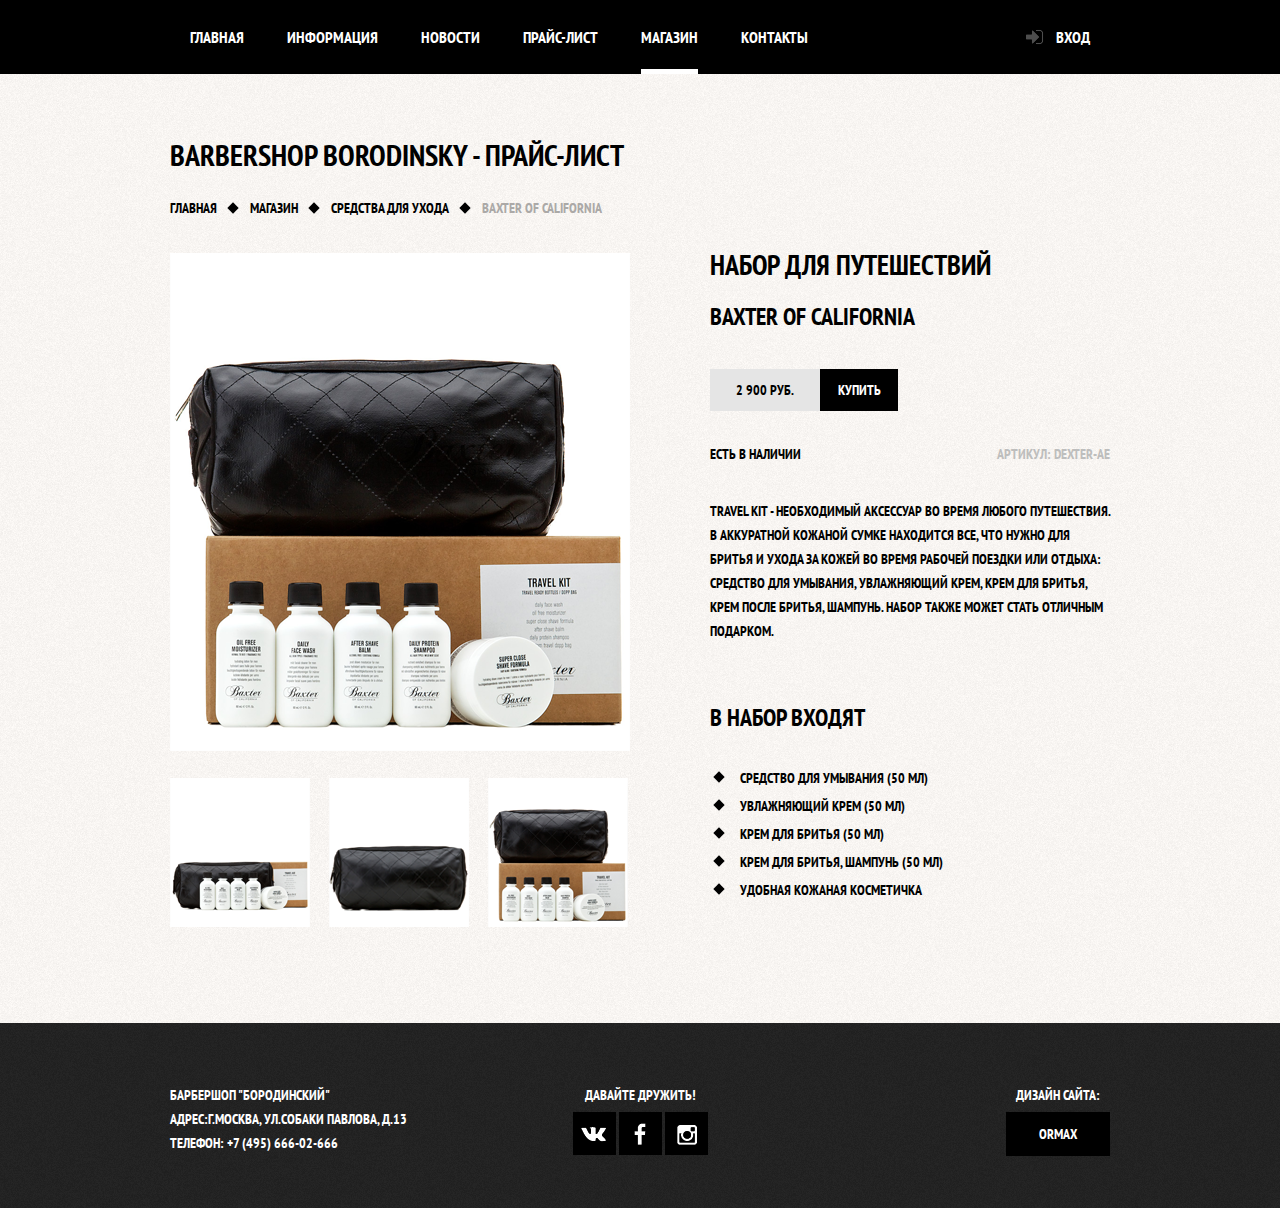
<file: Borodinski - item.html>
<!DOCTYPE html>
<html>

<head>
<meta charset="utf-8">
<title>Барбершоп "Бородинский"</title>
<link rel="stylesheet" type="text/css" href="barber.css"/>
<link rel="stylesheet" href="normalize.css"/>
<link href="https://fonts.googleapis.com/css?family=PT+Sans+Caption:400,700|PT+Sans+Narrow:400,700&amp;subset=cyrillic" rel="stylesheet">



<style type="text/css">

body
{
  font-size: 14px;
  line-height: 24px;
  text-transform: uppercase;
   font-family: "PT Sans Narrow", sans-serif;
   font-weight: 900;
  color: #f7f4f1;
  background: #000 url('img/index-background.png');
  min-width: 800px;
  margin: 0;
  padding: 0;
  background-repeat: no-repeat;
  background-position: center top;
  background-size: auto;
  min-width: 960px;
}
</style>

</head>

<body class="inner_page">

<div class="main_header">
<div class="container clearfix">
<nav class="main_navigation">
<ul>

<li>
<a href="#">Главная</a>
</li>

<li>
<a href="#">Информация</a>
</li>

<li>
<a href="#">Новости</a>
</li>

<li>
<a href="#">Прайс-лист</a>
</li>

<li class="active">
<a href="#">Магазин</a>
</li>

<li>
<a href="#">Контакты</a>
</li>

</ul>
</nav>

<div class="user_block">
<a href="#" class="login">Вход</a>
</div>
</div>
</div>

<div class="main_container">
  <div class="inner_page_title">
  <h1>barbershop borodinsky - прайс-лист</h1>
  <ul class="breadcrumbs">
    <li>
      <a href="#">Главная</a>
    </li>
    <li>
      <a href="#">Магазин</a>
    </li>
    <li>
      <a href="#">Средства для ухода</a>
    </li>
    <li class="current">BAXTER OF CALIFORNIA</li>
  </ul>
</div>

<div class="inner_content clearfix">
  <div class="images_content">
    <div class="main_image_container">
      <img src="img/product_main.png">
    </div>
    <div class="lesser_images_container clearfix">
      <div class="lesser_image">
        <img src="img/product_lesser1.png">
      </div>
      <div class="lesser_image">
        <img src="img/product_lesser2.png">
      </div>
      <div class="lesser_image">
        <img src="img/product_lesser3.png">
      </div>
  </div>
</div>
  <div class="info_content">
    <h1>набор для путешествий</h1>
    <h2>baxter of california</h1>
      <div class="price_buy clearfix">
        <div class="price">
          <p>2 900 руб.</p>
        </div>
        <button class="buy">
          купить
        </button>
      </div>
      <div class="present_article">
      <p>есть в наличии <span class="article">артикул: dexter-ae</span></p>
    </div>
    <div class="description">
      <p>travel kit - необходимый аксессуар во время любого путешествия. в аккуратной кожаной сумке находится все,
        что нужно для бритья и ухода за кожей во время рабочей поездки
        или отдыха: средство для умывания, увлажняющий крем, крем для бритья, крем после бритья,
        шампунь. набор также может стать отличным подарком.
      </p>

    </div>
    <div class="product_contents">
      <h2>в набор входят</h2>
      <ul class="product_contents_list">
        <li>средство для умывания (50 мл)</li>
        <li>увлажняющий крем (50 мл)</li>
        <li>крем для бритья (50 мл)</li>
        <li>крем для бритья, шампунь (50 мл)</li>
        <li>удобная кожаная косметичка</li>
      </ul>
  </div>

</div>
</div>
</div>





        <footer class="main_footer">

          <div class="container_footer clearfix">

            <section class="footer_contacts">
              Барбершоп "Бородинский"<br>
              адрес:г.москва, ул.собаки павлова, д.13<br>
              телефон: +7 (495) 666-02-666
            </section>

            <section class="footer_social">
              <p>давайте дружить!</p>
              <a href="#" class="social_btn social_btn_vk">Вконтакте</a>
              <a href="#" class="social_btn social_btn_fb">Фейсбук</a>
              <a href="#" class="social_btn social_btn_inst">Инстаграм</a>
            </section>

            <section class="footer_copyright">
              <p>дизайн сайта: </p>
              <a href="https://vk.com/ormax" class="btn btn-copy">OrmaX</a>
            </section>

          </div>

        </footer>

</body>

</html>
</file>
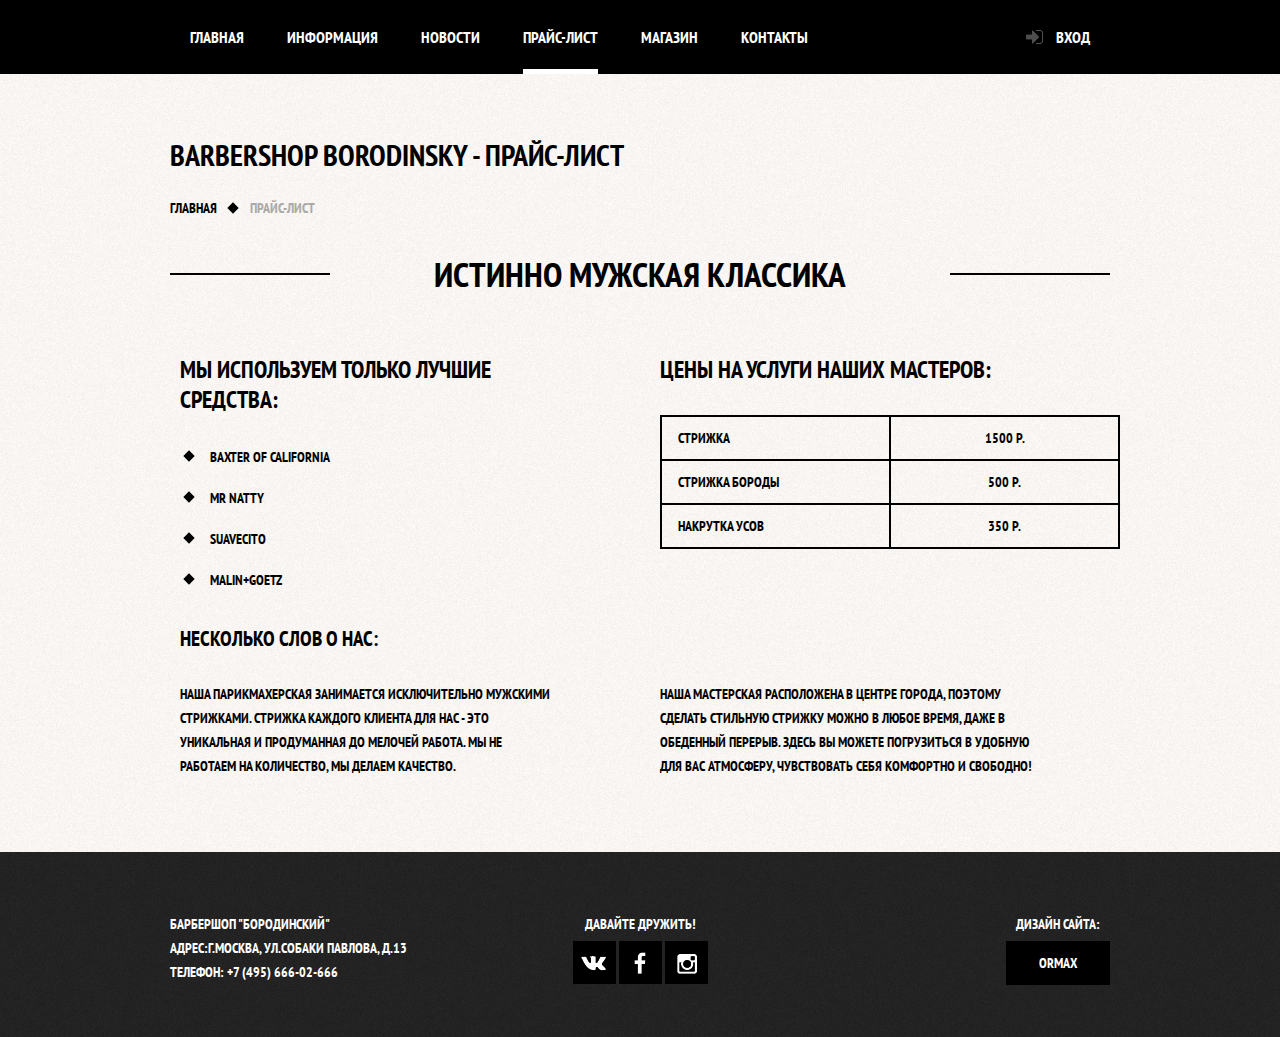
<file: Borodinski - price.html>
<!DOCTYPE html>
<html>

<head>
<meta charset="utf-8">
<title>Барбершоп "Бородинский"</title>
<link rel="stylesheet" type="text/css" href="barber.css"/>
<link rel="stylesheet" href="normalize.css"/>
<link href="https://fonts.googleapis.com/css?family=PT+Sans+Caption:400,700|PT+Sans+Narrow:400,700&amp;subset=cyrillic" rel="stylesheet">



<style type="text/css">

body
{
  font-size: 14px;
  line-height: 24px;
  text-transform: uppercase;
   font-family: "PT Sans Narrow", sans-serif;
   font-weight: 900;
  color: #f7f4f1;
  background: #000 url('img/index-background.png');
  min-width: 800px;
  margin: 0;
  padding: 0;
  background-repeat: no-repeat;
  background-position: center top;
  background-size: auto;
  min-width: 960px;
}
</style>

</head>

<body class="inner_page">

<div class="main_header">
<div class="container clearfix">
<nav class="main_navigation">
<ul>

<li>
<a href="#">Главная</a>
</li>

<li>
<a href="#">Информация</a>
</li>

<li>
<a href="#">Новости</a>
</li>

<li class="active">
<a href="#">Прайс-лист</a>
</li>

<li>
<a href="#">Магазин</a>
</li>

<li>
<a href="#">Контакты</a>
</li>

</ul>
</nav>

<div class="user_block">
<a href="#" class="login">Вход</a>
</div>
</div>
</div>

<div class="main_container">
  <div class="inner_page_title">
  <h1>barbershop borodinsky - прайс-лист</h1>
  <ul class="breadcrumbs">
    <li>
      <a href="#">Главная</a>
    </li>
    <li class="current">Прайс-лист</li>
  </ul>
</div>

<div class="inner_content">
  <div class="big_heading">
    <h3>Истинно мужская классика</h3>
  </div>
<div class="container clearfix">
  <div class="price_column_left">
  <h2>Мы используем только лучшие средства:</h2>
  <ul class="custom-list-1">
    <li>Baxter of California</li>
    <li>Mr Natty</li>
    <li>Suavecito</li>
    <li>Malin+Goetz</li>
  </ul>
</div>
<div class="price_column_right">
  <h2>Цены на услуги наших мастеров:</h2>

  <table class="prices_table">
    <tr>
      <td>Стрижка</td>
      <td>1500 р.</td>
    </tr>
    <tr>
      <td>Стрижка бороды</td>
      <td>500 р.</td>
    </tr>
    <tr>
      <td>Накрутка усов</td>
      <td>350 р.</td>
    </tr>
  </table>
</div>
</div>
</div>


  <div class="container clearfix">
    <h2>Несколько слов о нас:</h2>
    <div class="price_column_left2">
  <p>Наша парикмахерская занимается исключительно мужскими стрижками.
    Стрижка каждого клиента для нас - это уникальная и продуманная
    до мелочей работа. Мы не работаем на количество, мы делаем качество.
  </p>
</div>
<div class="price_column_right2">
  <p>Наша мастерская расположена в центре города, поэтому сделать стильную
    стрижку можно в любое время, даже в обеденный перерыв. Здесь вы можете
    погрузиться в удобную для вас атмосферу, чувствовать себя комфортно и
    свободно!</p>
  </div>
  </div>
</div>





        <footer class="main_footer">

          <div class="container_footer clearfix">

            <section class="footer_contacts">
              Барбершоп "Бородинский"<br>
              адрес:г.москва, ул.собаки павлова, д.13<br>
              телефон: +7 (495) 666-02-666
            </section>

            <section class="footer_social">
              <p>давайте дружить!</p>
              <a href="#" class="social_btn social_btn_vk">Вконтакте</a>
              <a href="#" class="social_btn social_btn_fb">Фейсбук</a>
              <a href="#" class="social_btn social_btn_inst">Инстаграм</a>
            </section>

            <section class="footer_copyright">
              <p>дизайн сайта: </p>
              <a href="https://vk.com/ormax" class="btn btn-copy">OrmaX</a>
            </section>

          </div>

        </footer>

</body>

</html>
</file>
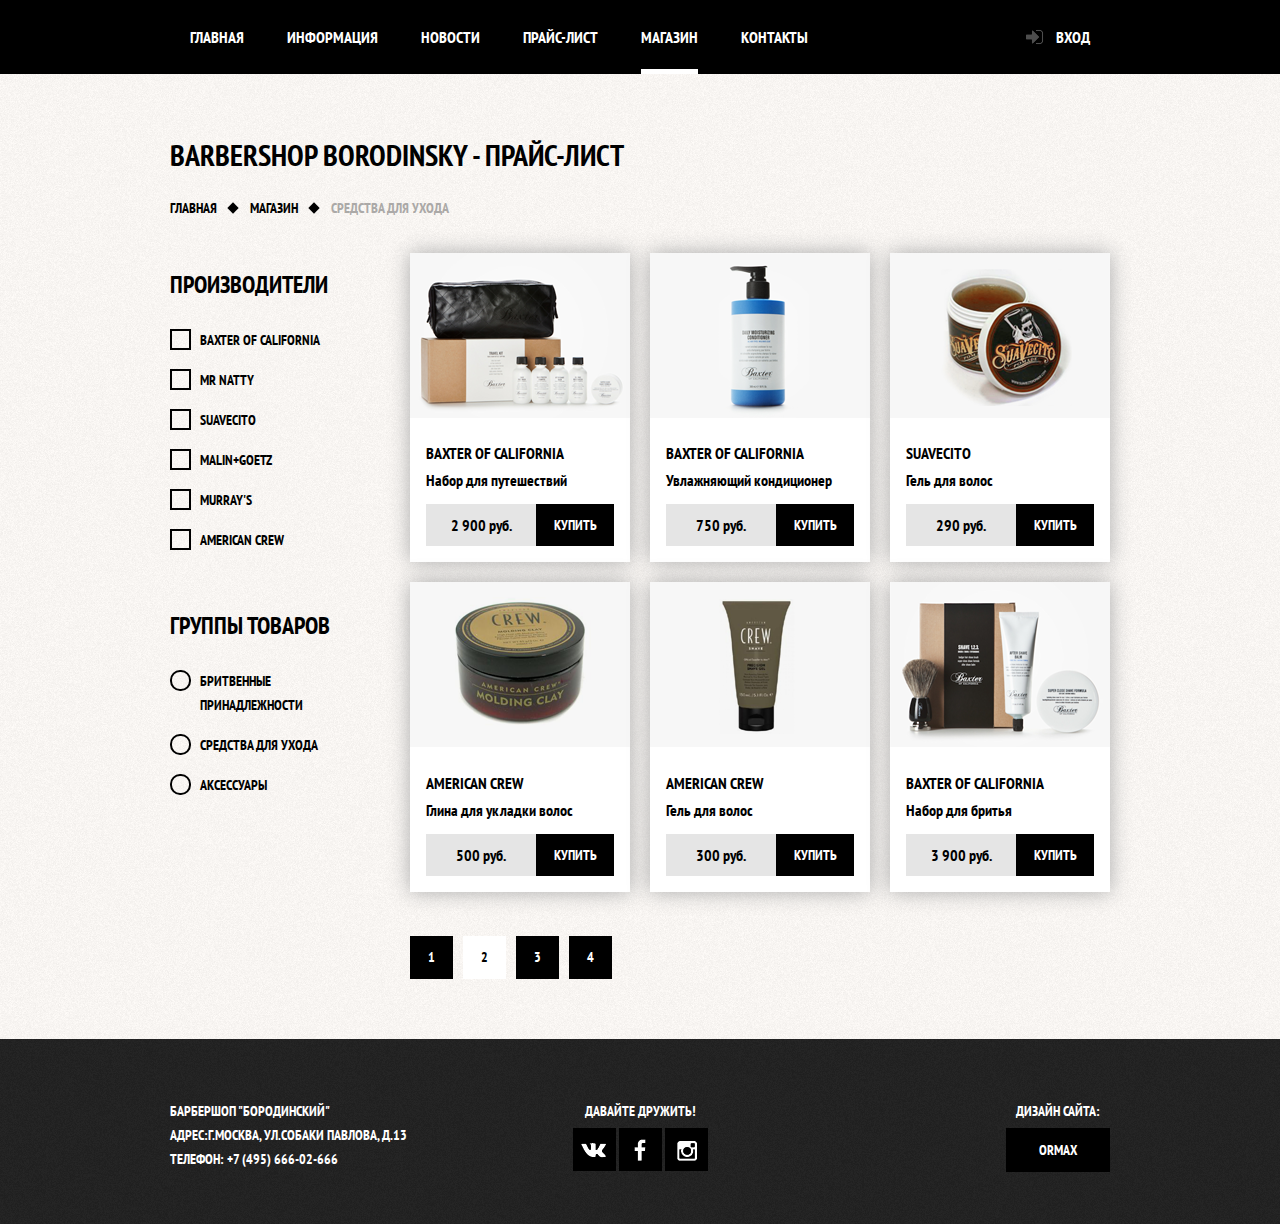
<file: Borodinski - shop.html>
<!DOCTYPE html>
<html>

<head>
<meta charset="utf-8">
<title>Барбершоп "Бородинский"</title>
<link rel="stylesheet" type="text/css" href="barber.css"/>
<link rel="stylesheet" href="normalize.css"/>
<link href="https://fonts.googleapis.com/css?family=PT+Sans+Caption:400,700|PT+Sans+Narrow:400,700&amp;subset=cyrillic" rel="stylesheet">



<style type="text/css">

body
{
  font-size: 14px;
  line-height: 24px;
  text-transform: uppercase;
   font-family: "PT Sans Narrow", sans-serif;
   font-weight: 900;
  color: #f7f4f1;
  background: #000 url('img/index-background.png');
  min-width: 800px;
  margin: 0;
  padding: 0;
  background-repeat: no-repeat;
  background-position: center top;
  background-size: auto;
  min-width: 960px;
}
</style>

</head>

<body class="inner_page">

<div class="main_header">
<div class="container clearfix">
<nav class="main_navigation">
<ul>

<li>
<a href="#">Главная</a>
</li>

<li>
<a href="#">Информация</a>
</li>

<li>
<a href="#">Новости</a>
</li>

<li>
<a href="#">Прайс-лист</a>
</li>

<li class="active">
<a href="#">Магазин</a>
</li>

<li>
<a href="#">Контакты</a>
</li>

</ul>
</nav>

<div class="user_block">
<a href="#" class="login">Вход</a>
</div>
</div>
</div>

<div class="main_container">
  <div class="inner_page_title">
  <h1>barbershop borodinsky - прайс-лист</h1>
  <ul class="breadcrumbs">
    <li>
      <a href="#">Главная</a>
    </li>
    <li>
      <a href="#">Магазин</a>
    </li>
    <li class="current">
      Средства для ухода
    </li>
  </ul>
</div>

<div class="inner_content clearfix">
  <div class="content_filters">
    <h2>производители</h2>
    <div class="filter_manufacturer">
    <input type="checkbox" class="checkbox" id="baxter">
    <label for="baxter">baxter of california</label>

    <input type="checkbox" class="checkbox" id="mrnatty">
    <label for="mrnatty">mr natty</label>

    <input type="checkbox" class="checkbox" id="suavecito">
    <label for="Suavecito">suavecito</label>

    <input type="checkbox" class="checkbox" id="malin">
    <label for="malin">malin+goetz</label>

    <input type="checkbox" class="checkbox" id="murray">
    <label for="murray">murray's</label>

    <input type="checkbox" class="checkbox" id="american">
    <label for="american">american crew</label>
  </div>

    <h2>группы товаров</h2>
    <div class="filter_groups">
    <input type="checkbox" class="checkcircle" id="group1">
    <label for="group1">бритвенные принадлежности</label>

    <input type="checkbox" class="checkcircle" id="group2">
    <label for="group2">средства для ухода</label>

    <input type="checkbox" class="checkcircle" id="group3">
    <label for="group3">аксессуары</label>
  </div>

  </div>
<div class="content_products_section">
  <div class="content_products">
<div class="product_card">

  <img src="img/baxter.png">

  <div class="product_card_title">

  <h3>baxter of california</h3>

  <p>Набор для путешествий</p>

  <div class="price_buy clearfix">
    <div class="price">
      <p>2 900 руб.</p>
    </div>
    <button class="buy">
      купить
    </button>
  </div>
</div>
</div>

<div class="product_card">

  <img src="img/baxter2.png">

  <div class="product_card_title">

  <h3>baxter of california</h3>

  <p>Увлажняющий кондиционер</p>

  <div class="price_buy clearfix">
    <div class="price">
      <p>750 руб.</p>
    </div>
    <button class="buy">
      купить
    </button>
  </div>
</div>
</div>


<div class="product_card">

  <img src="img/suavecito.png">

  <div class="product_card_title">

  <h3>suavecito</h3>

  <p>Гель для волос</p>

  <div class="price_buy clearfix">
    <div class="price">
      <p>290 руб.</p>
    </div>
    <button class="buy">
      купить
    </button>
  </div>
</div>
</div>


<div class="product_card">

  <img src="img/american.png">

  <div class="product_card_title">

  <h3>american crew</h3>

  <p>Глина для укладки волос</p>

  <div class="price_buy clearfix">
    <div class="price">
      <p>500 руб.</p>
    </div>
    <button class="buy">
      купить
    </button>
  </div>
</div>
</div>


<div class="product_card">

  <img src="img/american2.png">

  <div class="product_card_title">

  <h3>american crew</h3>

  <p>Гель для волос</p>

  <div class="price_buy clearfix">
    <div class="price">
      <p>300 руб.</p>
    </div>
    <button class="buy">
      купить
    </button>
  </div>
</div>
</div>


<div class="product_card">

  <img src="img/baxter3.png">

  <div class="product_card_title">

  <h3>baxter of california</h3>

  <p>Набор для бритья</p>

  <div class="price_buy clearfix">
    <div class="price">
      <p>3 900 руб.</p>
    </div>
    <button class="buy">
      купить
    </button>
  </div>
</div>
</div>
</div>
<div class="paginator">
<button class="page_btn">1</button>
<button class="page_btn page_current">2</button>
<button class="page_btn">3</button>
<button class="page_btn">4</button>
</div>

  </div>
</div>
</div>





        <footer class="main_footer">

          <div class="container_footer clearfix">

            <section class="footer_contacts">
              Барбершоп "Бородинский"<br>
              адрес:г.москва, ул.собаки павлова, д.13<br>
              телефон: +7 (495) 666-02-666
            </section>

            <section class="footer_social">
              <p>давайте дружить!</p>
              <a href="#" class="social_btn social_btn_vk">Вконтакте</a>
              <a href="#" class="social_btn social_btn_fb">Фейсбук</a>
              <a href="#" class="social_btn social_btn_inst">Инстаграм</a>
            </section>

            <section class="footer_copyright">
              <p>дизайн сайта: </p>
              <a href="https://vk.com/ormax" class="btn btn-copy">OrmaX</a>
            </section>

          </div>

        </footer>

</body>

</html>
</file>
<file: barber.css>
.main_header{
  margin-bottom: 60px;
  background: #000;
}

.container{
  width: 940px;
    margin: 0 auto;
    padding: 0 10px;
}

.clearfix::after{
  content: "";
  color: white;
  display: table;
  clear: both;
}

.main_navigation{
float:left;

 width: 780;
}
.main_navigation ul{
  list-style: none;
  margin: 0;
  padding: 0;


}
.main_navigation li{
display: inline-block;
vertical-align: top;
font-size: 16px;
line-height: 24px;
}

 a {
  color: #fff;
  display: block;
  padding: 25px  20px;
  text-decoration: none;
}

.main_navigation a:hover{
  background: #242424;
}

.main_navigation .active a{
  position: relative;
}
.main_navigation .active a:after{
  content:"";
  position: absolute;
  bottom: 0;
  left: 20px;
  right: 20px;

  height: 5px;
  background: white;


}

.user_block{
  float: right;
  max-width: 140px;
}
.login{
  padding: 25px 20px;
  padding-left: 50px;
  display: inline-block;
  vertical-align: top;
  position: relative;
  font-size:16px;
  line-height: 24px;
}
.login:hover{
  background: #242424;
}
.login:before{
content:"";
position: absolute;
top:28px;
left: 20px;
width: 18px;
height: 18px;
background: transparent url("img/sprite.png") no-repeat;
background-position: -3px 1px;
opacity: .3;
}
.login:hover:before{
  opacity: 1.0;
}
.main_container{
  margin: 60px auto;
  width:940px;
}

.logo{

width: 364px;
margin: 0 auto;

}
.features_row{

  margin-bottom: 60px;
  padding: 25px;
}
.features_title{
  font-size: 30px;
  text-align:center;
  position: relative;
  padding-bottom: 35px;
  margin-bottom: 35px;
  line-height: 42px;
}
.features_title:after{
  display: block;
  content: "";
  position: absolute;
  left:125px;
  bottom:0px;
  width:20px;
  height: 20px;
  background: white;
  transform: rotate(45deg);

}
.features_item{
  text-align: center;
  min-height: 165px;
  width: 270px;
  float: left;
  margin-right: 40px;
}
.features_item p{
  margin:5px;
}

.features_item:last-child{
  margin-right: 0;
}

.index_content{
  padding-top: 20px;
 background: url("img/divider.png") center no-repeat, #f8f5f2 url("img/index-bg.png");
  min-height: 400px;
  margin-bottom:35px;
  color: black;
  font-weight: 900;
}
.index_content ul{
  list-style: none;
  padding:0;
}
.index_content li{
  margin-bottom: 25px;
}

.index_content time{
  text-transform: none;
  font-family: "Georgia", italic;
}



.content_column_title{
  font-size: 30px;
  line-height: 42px;
  padding:0;
}
.content_column_left{
  float:left;
  width: 350px;
  margin-left:80px;
}
.btn{
  border:0;
  display: inline-block;
  vertical-align: top;
  padding: 10px 33px;
  font-size: 14px;
  font-family: "PT Sans Narrow", sans-serif;
  font-weight: 900;
  line-height: 24px;
  text-decoration: none;
  text-transform: uppercase;
  text-align: center;
  outline: none;
  cursor: pointer;

  color: #fff;
  background: #000;
}
.btn:hover{
  background-color: #663d15;
}
.gallery_prev{
  padding:0;
  float:left;
  height: 42px;
  width: 140px;
}
.gallery_next{
  padding:0;
  float:right;
  height: 42px;
  width: 140px;
}

.content_column_right{
  float: right;
  width: 300px;
  margin-right: 80px;
}

.content_column_right figure{
  margin:0;
  padding: 0;
  border: 7px solid #fff;
  border-bottom: 0px;
  margin-bottom: 40px;
}

.index_content .feedback{
  margin-left: 20px;
}
.index_content .schedule{
  margin-bottom:50px;
}

input{
  width:115px;
  border:2px solid black;
  padding:10px 10px;
  font-size: 14px;
  font-family: "PT Sans Narrow", sans-serif;
  color: #000;
  text-transform: uppercase;
  font-weight: 900;
  background: #f9f6f3;
  outline: none;
  float: left;
  margin-bottom: 20px;
  margin-right: 20px;
}
input:nth-child(2n){
  margin-right: 0;
}
input:focus{
  border:2px solid #663d15;
}

.submit
{
  clear:both;
  width:100%;
  margin-top: 18px;
}

.main_footer{
  background: #252525 url("img/footer-bg.png") no-repeat;
}
.container_footer{
  padding-top: 60px;
  margin: 0 auto;
  width:940px;
  min-height: 125px;
}

.footer_contacts{
  min-width: 320px;
  float:left;
  margin-right: 80px;

}

.footer_social{
  float: left;
  text-align:center;
  width:140px;
}
.footer_social p{
  margin:0;
  margin-bottom: 5px;
  text-align: center;

}
.social_btn{
  display: inline-block;
  vertical-align: top;
  width: 43px;
  height: 43px;
  font-size: 0;
  text-decoration: none;
  background: #000 url("img/sprite.png") no-repeat center;
  padding: 0;
}
.social_btn_vk{
  background-position: 8px -30px;
}
.social_btn_vk:hover{
  background-position: 8px -140px;
}
.social_btn_fb{
  background-position: 8px -105px;
}
.social_btn_fb:hover{
  background-position: 8px -215px;
}
.social_btn_inst{
  background-position: 10px -66px;
}
.social_btn_inst:hover{
  background-position: 10px -176px;
}

.social_btn:hover{
  background-color: #fff;
}

.footer_copyright{
  max-width:320px;
  float: right;
}
.footer_copyright p{
  text-align: center;
  margin: 0;
  margin-bottom: 5px;

}

.btn-copy:hover{
  background-color: #fff;
  color: #000;
}

.modal_content{
  display: none;
  width: 300px;
  height: 320px;
  background: #fcf9f6 url("img/log-form-bg.png");
  position:absolute;
  top: 120px;
  left:50%;
  margin-left: -230px;
  padding: 49px 80px;
  color:black;
}
.modal_content_show{
  display: block;
  animation: bounce 0.6s;
}
.modal_content_close{
  position: absolute;
  top: 0;
  right: -50px;

  width: 40px;
  height: 40px;

  font-size: 0;
  cursor: pointer;
  background: url("img/sprite.png") no-repeat center;
  background-position: 4px -262px;
}
.modal_content h2{
  font-size: 30px;
  line-height: 42px;
  margin-bottom: 22px;
  margin-top:0;
}
.modal_content p{
  font-size: 14px;
  line-height: 24px;
}
.form_login{
  width:280px;
  margin-top: 30px;
  margin-bottom: 11px;
}
.form_password{
  width: 280px;
  margin-bottom: 15px;
}
.modal_content .form_section{
  position:relative;
}
.modal_content form a{
  color:black;
  padding:0;
  float:right;
  text-decoration: underline;
}
.modal_content p{
  margin: 2px;
}
.checkbox{
  display: none;
}

.checkbox + label{
  position: relative;
  display: inline-block;
  padding-left: 30px;
  cursor: pointer;
  vertical-align: top;
}
.checkbox + label:hover{
  color: #663d15;
}
.checkbox + label::before{
  content:"";
  position: absolute;
  top: 1px;
  left: 0;
  width: 17px;
  height: 17px;
  border: 2px solid #000;
}
.checkbox:checked + label::before{
  background: url("img/sprite.png") no-repeat;
  background-position: -5px -308px;
}
.modal_content .btn{
  width: 300px;
}

.inner_page{
  color: #000;
  background: #f3f0ed url("img/price-bg.png") repeat;
}
.inner_page .main_footer{
  color: white;
}
.inner_page_title{
  font-size: 15px;
  line-height: 42px;
}
.big_heading{
  text-align: center;
  font-size: 30px !important;
  line-height: 42px;
  position: relative;
}
.big_heading h3{
  margin: 0;

}
.big_heading:after{
  display: block;
  content: "";
  background: #000;
  width: 160px;
  height: 2px;
  position: absolute;
  top:20px;
  right:0px;
}
.big_heading:before{
  display: block;
  content: "";
  background: #000;
  width: 160px;
  height: 2px;
  position: absolute;
  top:20px;
}
.breadcrumbs{
  list-style: none;
  padding:0;


}
.breadcrumbs li{
  display: inline-block;
  vertical-align: top;
  font-size: 14px;
  line-height: 24px;
  padding-right:30px;
  position: relative;
  }

  .breadcrumbs li:after{
    display:block;
    position: absolute;
    top:8px;
    right: 10px;
    content: "";
    background: black;
    width:8px;
    height:8px;
    transform: rotate(45deg);
  }
  .breadcrumbs .current{
    color:#aba9a7;
  }
  .breadcrumbs .current::after{
    display: none;
  }
.breadcrumbs .last-child:after{
  display: none;
}
.breadcrumbs a{
  padding:0;
  margin:0 auto;
  color: #000;
}
.breadcrumbs a:hover{
  text-decoration:underline;
}
.inner_content h2{
  margin-top: 60px;
  margin-bottom: 30px;
  font-size: 24px;
  line-height: 30px;
}
.inner_content .custom-list-1{
  padding-left:30px;
  margin:0 auto;
  list-style: none;
}
.inner_content .custom-list-1 li{
  font-size: 14px;
  line-height: 24px;
  margin-bottom: 17px;
  position: relative;
}
.inner_content .custom-list-1 li::after{
display: block;
content: "";
position: absolute;
background: black;
left: -25px;
top:7px;
width:8px;
height: 8px;
transform: rotate(45deg);
}

.inner_content table{
  border-collapse: collapse;
}

.inner_content td{
  padding:9px 16px;
  border: 2px solid black;
}
.prices_table{
  width: 100%;
}
.prices_table td{
  width: 50%;
}
.prices_table td:last-child{
  text-align: center;
}
.price_column_left{
  float:left;
  width:380px;
}
.price_column_right{
  float:right;
  width:460px;
}
.price_column_left2{
  float:left;
  width:380px;
}
.price_column_right2{
  float:right;
  width:380px;
  padding-right: 80px;
}

.images_content{
  width: 460px;
  height: 710px;
  margin:0;
  float:left;
}
.lesser_image{
  float:left;
  margin-right: 19px;
}
.lesser_images_container{
  margin-top: 20px;
}
.lesser_images_container :last-child{
  margin-right: 0px;
}
.info_content{
  float:right;
  width:400px;
  height: 710px;
}
.info_content h1{
  margin: 0;
}
.info_content h2{
  margin-top: 25px;
  margin-bottom: 37px;
}
.price_buy{
  width:188px;
  margin-bottom: 31px;
}
.price_buy p{
  margin: 0;
  margin-top: 9px !important;
}
.price{
  background-color: #e5e5e5;
  width: 110px;
  height: 42px;
  margin:0;
  float:left;
  text-align: center;
}
.buy{
    border:0;
    display: inline-block;
    vertical-align: top;
    font-size: 14px;
    font-family: "PT Sans Narrow", sans-serif;
    font-weight: 900;
    line-height: 24px;
    text-decoration: none;
    text-transform: uppercase;
    text-align: center;
    outline: none;
    cursor: pointer;
    color: #fff;
    background: #000;
    width:78px;
    height: 42px;

}
.buy:hover{
  background-color: #663d15;
}
.article{
  color:#bebebd;
  float:right;
}
.present_article{
  margin-bottom: 33px;
}
.description{
  margin-bottom: 60px;
}
.product_contents h2{
  margin-bottom: 33px;
}

.product_contents_list{
  padding-left:30px;
  margin:0 auto;
  list-style: none;
}
.product_contents_list li{
  font-size: 14px;
  line-height: 24px;
  margin-bottom: 4px;
  position: relative;
}
.product_contents_list li::after{
display: block;
content: "";
position: absolute;
background: black;
left: -25px;
top:7px;
width:8px;
height: 8px;
transform: rotate(45deg);
}
.content_filters{
  width: 220px;
  margin-top: 17px;
  float: left;
}
.content_filters h2{
  margin-bottom: 28px;
  margin-top: 0px;
}
.content_filters label{
  margin-bottom: 16px;
  margin-right:25px;
}
.filter_manufacturer{
  margin-bottom: 43px;
}

.checkcircle{
  display: none;
}

.checkcircle + label{
  position: relative;
  display: inline-block;
  padding-left: 30px;
  cursor: pointer;
  vertical-align: top;
}
.checkcircle + label:hover{
  color: #663d15;
}
.checkcircle + label::before {
  content:"";
  position: absolute;
  top: 1px;
  left: 0;
  width: 17px;
  height: 17px;
  border: 2px solid #000;
  border-radius: 10px;
}
.checkcircle:checked + label::before{
  background: url("img/sprite.png") no-repeat;
  background-position: -4px -339px;
}
.content_products_section{
  width: 700px;
  float: right;
}
.content_products{
  width:700px;
  float:right;
  margin-bottom: 24px;
}

.product_card{
  background-color: #fff;
  width:220px;
  padding-bottom: 16px;
  float:left;
  margin-right: 20px;
  margin-bottom: 20px;
  box-shadow: 0px 0px 20px #AAA;
}
.product_card:nth-child(3n){
  margin-right: 0;
}

.product_card h3{
  margin-bottom: 3px;
}
.product_card p{
  font-size: 16px;
  text-transform: none;
  margin-top: 0;
  margin-bottom: 12px;
}

.product_card .price_buy{
  margin-bottom: 0;
}

.product_card_title{
  padding-left: 16px;
}
.paginator{
  margin-top: 14px;
}
.page_btn{
    border:0;
    font-size: 14px;
    font-family: "PT Sans Narrow", sans-serif;
    font-weight: 900;
    line-height: 24px;
    text-decoration: none;
    text-align: center;
    outline: none;
    cursor: pointer;
    color: #fff;
    background: #000;
    width:43px;
    height: 43px;
    margin-right: 7px;
}
.page_btn:hover{
  background-color: #663d15;
}

.page_current{
  background: #fff;
  color:#000;
}

@keyframes bounce {
  0% {transform: translateY(-1000px);}
  70% {transform: translateY(-30px);}
  100%{transform: translateY(0);}
}
</file>
